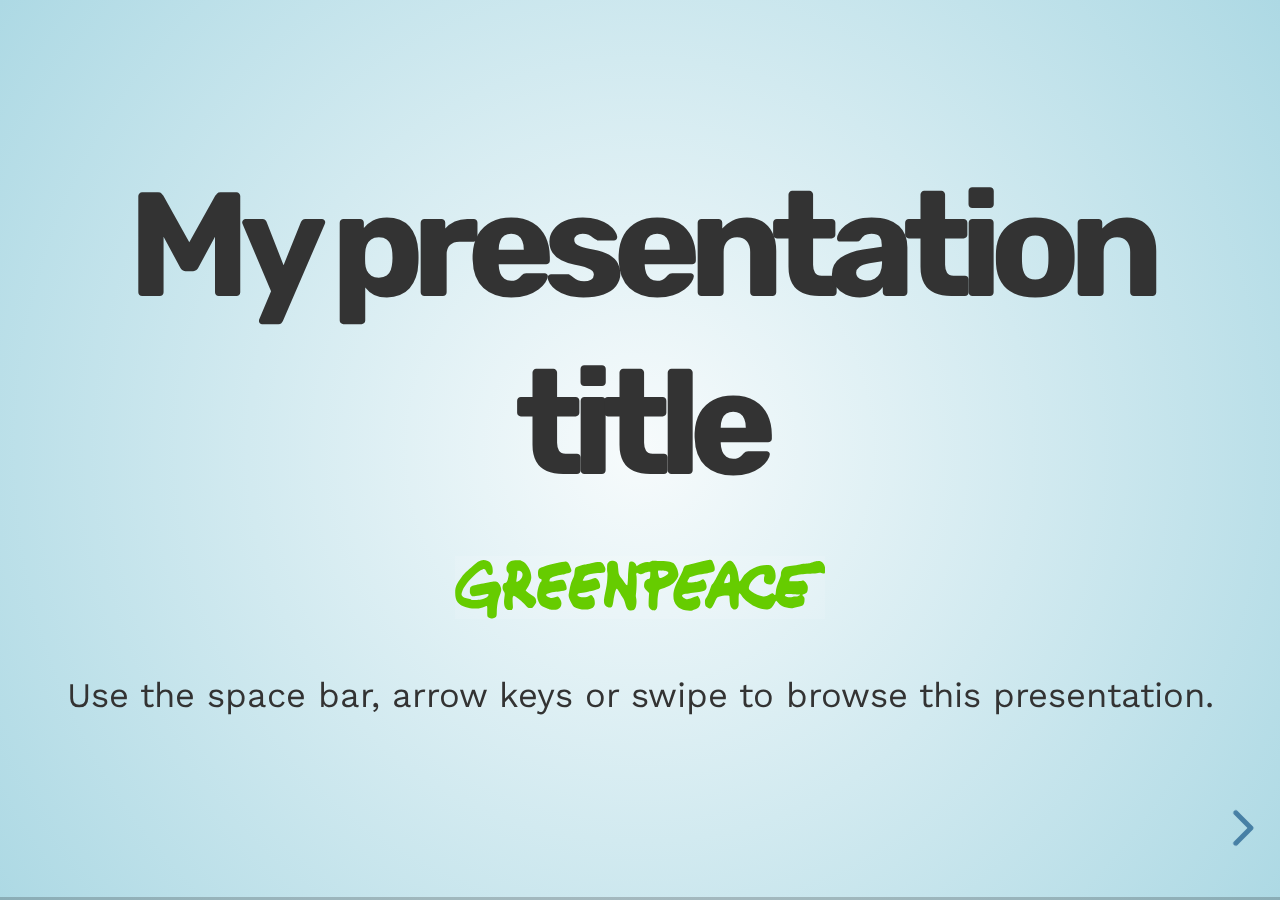
<file: index.html>
<!doctype html>
<html>
	<head>
		<meta charset="utf-8">
		<meta name="viewport" content="width=device-width, initial-scale=1.0, maximum-scale=1.0, user-scalable=no">

		<title>My presentation</title>

		<link rel="stylesheet" href="css/reset.css">
		<link rel="stylesheet" href="css/reveal.css">
		<link rel="stylesheet" href="css/theme/greenpeace.css">

		<!-- Theme used for syntax highlighting of code -->
		<link rel="stylesheet" href="lib/css/monokai.css">

		<!-- Printing and PDF exports -->
		<script src="js/print.js"></script>
        
        <!-- Configure the page score (0-100)
             Conf. the minimum time for this presentation to be considered completed in seconds -->
        <script>
            var pageScore = 1;
            var minCompletedTime = 30;
        </script>
        <!-- <script src="js/scormfunctions.js"></script> -->
        
	</head>
	<body>
		<div class="reveal">
			<div class="slides">

                <!-- START SLIDES -->

				<section id="start">
                    <h1>My presentation title</h1>
                    <p><img src="img/greenpeace.svg" alt="Greenpeace" class="plain" style="width: 300px; height: auto" /></p>
                    <p>Use the space bar, arrow keys or swipe to browse this presentation.</p>
                </section>

                <section>

                    <section id="typography-lists-code-fragments">
                        <h2>Typography, lists, tables, code, fragments</h2>
                    </section>

                    <section id="typography">
                        <h2>Header 2</h2>
                        <h3>Header 3</h3>
                        <h4>Header 4</h4>
                        <p>Paragraph</p>
                        <p><small>Small</small></p>
                    </section>

                    <section id="lists">
                        <p>Unrdered list</p>
                        <ul>
                            <li>Unordered</li>
                            <li>List</li>
                        </ul>
                        <p>Ordered list</p>
                        <ol>
                            <li>Ordered</li>
                            <li>List</li>
                        </ol>
                    </section>

                    <section id="tables">
                        <h2>Tabular Tables</h2>
                        <table>
                            <thead>
                                <tr>
                                    <th>Item</th>
                                    <th>Value</th>
                                    <th>Quantity</th>
                                </tr>
                            </thead>
                            <tbody>
                                <tr>
                                    <td>Apples</td>
                                    <td>$1</td>
                                    <td>7</td>
                                </tr>
                                <tr>
                                    <td>Lemonade</td>
                                    <td>$2</td>
                                    <td>18</td>
                                </tr>
                                <tr>
                                    <td>Bread</td>
                                    <td>$3</td>
                                    <td>2</td>
                                </tr>
                            </tbody>
                        </table>
                    </section>

                    <section id="code">
                        <pre><code class="javascript" data-trim contenteditable style="font-size: 18px;">
    Reveal.addEventListener( 'customevent', function() {
        console.log( '"customevent" has fired' );
    } );
                        </code></pre>
                    </section>

                    <section id="fragments">
						<h2>Fragments</h2>
						<p>Hit the next arrow...</p>
						<p class="fragment">... to step through ...</p>
						<p><span class="fragment">... a</span> <span class="fragment">fragmented</span> <span class="fragment">slide.</span></p>

						<aside class="notes">
							This slide has fragments which are also stepped through in the notes window.
						</aside>
					</section>

                </section>

                <section>

                    <section id="backgrounds">
                        <h2>Backgrounds</h2>
                    </section>

                    <section id="color-background" data-background="#dddddd">
						<h3>Color backgrounds</h3>
						<p>
							Set <code>data-background="#dddddd"</code> on a slide to change the background color. All CSS color formats are supported.
						</p>
					</section>

					<section id="image-background" data-background="https://es.greenpeace.org/es/wp-content/uploads/sites/3/2018/04/testamento-solidario-2100x0-c-default.jpg">
						<h3>Image Backgrounds</h3>
						<pre><code class="hljs html">&lt;section data-background="image.png"&gt;</code></pre>
					</section>

                    <section id="iframed-background" data-background-iframe="https://es.greenpeace.org/es/" data-background-interactive>
                        <div style="position: absolute; width: 40%; right: 0; box-shadow: 0 1px 4px rgba(0,0,0,0.5), 0 5px 25px rgba(0,0,0,0.2); background-color: rgba(0, 0, 0, 0.9); color: #fff; padding: 20px; font-size: 20px; text-align: left;">
                            <h3>Show web pages</h3>
                            <p>With this iframed background you can show web pages</p>
                        </div>
                    </section>

                </section>

                <section id="thank-you" data-state="theend">
                    <h2>Thank you</h2>
                    <p>The end</p>
                </section>

                <!-- END SLIDES -->

			</div>
		</div>

		<script src="js/reveal.js"></script>
        <script src="js/jquery.min.js"></script>
		<script src="js/config.js"></script>
	</body>
</html>
</file>
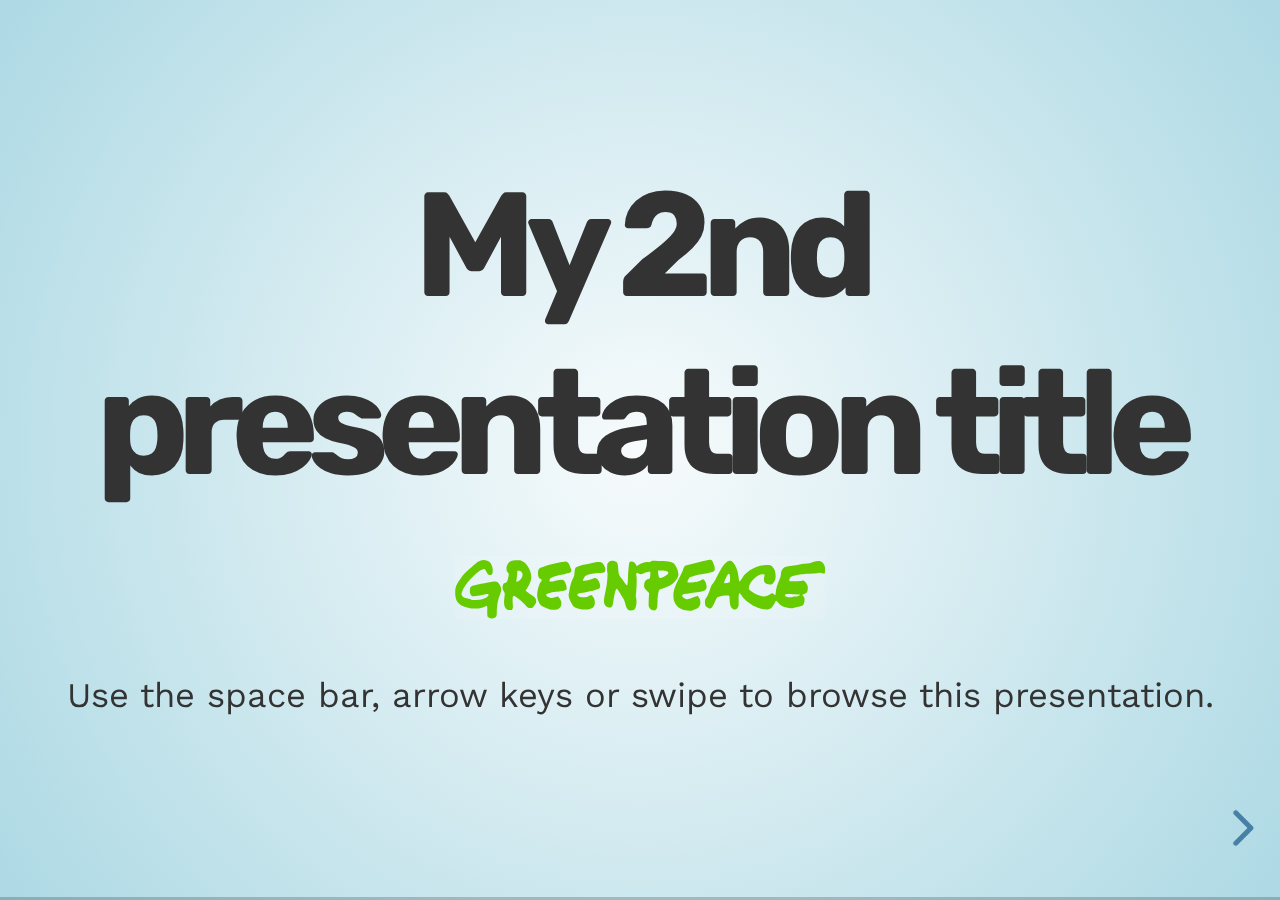
<file: index2.html>
<!doctype html>
<html>
	<head>
		<meta charset="utf-8">
		<meta name="viewport" content="width=device-width, initial-scale=1.0, maximum-scale=1.0, user-scalable=no">

		<title>My presentation</title>

		<link rel="stylesheet" href="css/reset.css">
		<link rel="stylesheet" href="css/reveal.css">
		<link rel="stylesheet" href="css/theme/greenpeace.css">

		<!-- Theme used for syntax highlighting of code -->
		<link rel="stylesheet" href="lib/css/monokai.css">

		<!-- Printing and PDF exports -->
		<script src="js/print.js"></script>
        
        <!-- Configure the page score -->
        <script> var pageScore = 50; </script>
        <!-- <script src="js/scormfunctions.js"></script> -->
        
	</head>
	<body>
		<div class="reveal">
			<div class="slides">

                <!-- START SLIDES -->

				<section id="start">
                    <h1>My 2nd presentation title</h1>
                    <p><img src="img/greenpeace.svg" alt="Greenpeace" class="plain" style="width: 300px; height: auto" /></p>
                    <p>Use the space bar, arrow keys or swipe to browse this presentation.</p>
                </section>

                <section>

                    <section id="typography-lists-code-fragments">
                        <h2>Typography, lists, tables, code, fragments</h2>
                    </section>

                    <section id="typography">
                        <h2>Header 2</h2>
                        <h3>Header 3</h3>
                        <h4>Header 4</h4>
                        <p>Paragraph</p>
                        <p><small>Small</small></p>
                    </section>

                    <section id="lists">
                        <p>Unrdered list</p>
                        <ul>
                            <li>Unordered</li>
                            <li>List</li>
                        </ul>
                        <p>Ordered list</p>
                        <ol>
                            <li>Ordered</li>
                            <li>List</li>
                        </ol>
                    </section>

                    <section id="tables">
                        <h2>Tabular Tables</h2>
                        <table>
                            <thead>
                                <tr>
                                    <th>Item</th>
                                    <th>Value</th>
                                    <th>Quantity</th>
                                </tr>
                            </thead>
                            <tbody>
                                <tr>
                                    <td>Apples</td>
                                    <td>$1</td>
                                    <td>7</td>
                                </tr>
                                <tr>
                                    <td>Lemonade</td>
                                    <td>$2</td>
                                    <td>18</td>
                                </tr>
                                <tr>
                                    <td>Bread</td>
                                    <td>$3</td>
                                    <td>2</td>
                                </tr>
                            </tbody>
                        </table>
                    </section>

                    <section id="code">
                        <pre><code class="javascript" data-trim contenteditable style="font-size: 18px;">
    Reveal.addEventListener( 'customevent', function() {
        console.log( '"customevent" has fired' );
    } );
                        </code></pre>
                    </section>

                    <section id="fragments">
						<h2>Fragments</h2>
						<p>Hit the next arrow...</p>
						<p class="fragment">... to step through ...</p>
						<p><span class="fragment">... a</span> <span class="fragment">fragmented</span> <span class="fragment">slide.</span></p>

						<aside class="notes">
							This slide has fragments which are also stepped through in the notes window.
						</aside>
					</section>

                </section>

                <section>

                    <section id="backgrounds">
                        <h2>Backgrounds</h2>
                    </section>

                    <section id="color-background" data-background="#dddddd">
						<h3>Color backgrounds</h3>
						<p>
							Set <code>data-background="#dddddd"</code> on a slide to change the background color. All CSS color formats are supported.
						</p>
					</section>

					<section id="image-background" data-background="https://es.greenpeace.org/es/wp-content/uploads/sites/3/2018/04/testamento-solidario-2100x0-c-default.jpg">
						<h3>Image Backgrounds</h3>
						<pre><code class="hljs html">&lt;section data-background="image.png"&gt;</code></pre>
					</section>

                    <section id="iframed-background" data-background-iframe="https://es.greenpeace.org/es/" data-background-interactive>
                        <div style="position: absolute; width: 40%; right: 0; box-shadow: 0 1px 4px rgba(0,0,0,0.5), 0 5px 25px rgba(0,0,0,0.2); background-color: rgba(0, 0, 0, 0.9); color: #fff; padding: 20px; font-size: 20px; text-align: left;">
                            <h3>Show web pages</h3>
                            <p>With this iframed background you can show web pages</p>
                        </div>
                    </section>

                </section>

                <section id="thank-you">
                    <h2>Thank you</h2>
                    <p>The end</p>
                </section>

                <!-- END SLIDES -->

			</div>
		</div>

		<script src="js/reveal.js"></script>
		<script src="js/config.js"></script>
	</body>
</html>
</file>
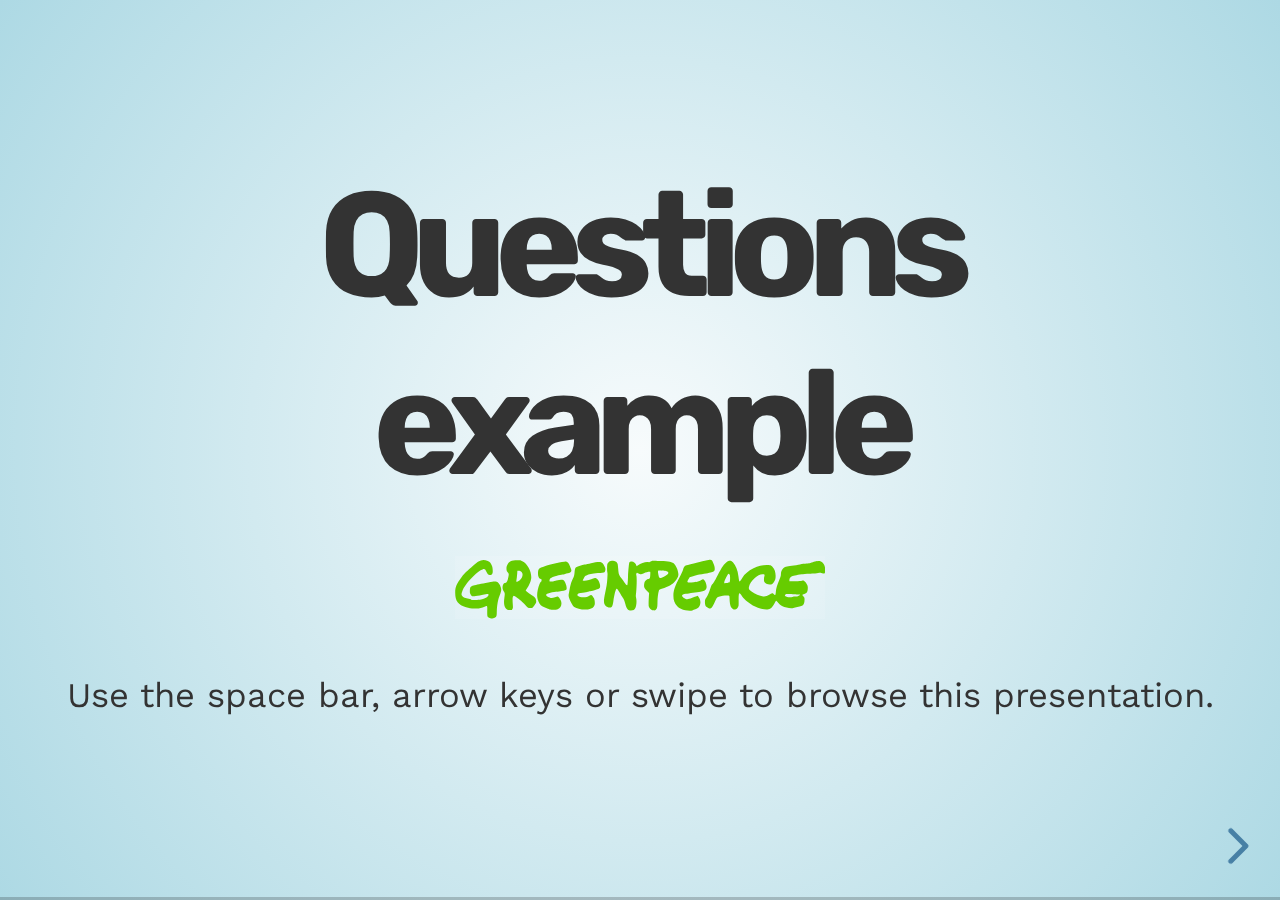
<file: questions.html>
<!doctype html>
<html>
	<head>
		<meta charset="utf-8">
		<meta name="viewport" content="width=device-width, initial-scale=1.0, maximum-scale=1.0, user-scalable=no">

		<title>My presentation</title>

		<link rel="stylesheet" href="css/reset.css">
		<link rel="stylesheet" href="css/reveal.css">
		<link rel="stylesheet" href="css/theme/greenpeace.css">

		<!-- Theme used for syntax highlighting of code -->
		<link rel="stylesheet" href="lib/css/monokai.css">

		<!-- Printing and PDF exports -->
		<script src="js/print.js"></script>
        
        <!-- Configure the page score (0-100)
             Conf. the minimum time for this presentation to be considered complete in seconds -->
        <script>
            var pageScore = 1;
            var minCompletedTime = 30;
        </script>
        <!-- <script src="js/scormfunctions.js"></script> -->
        
	</head>
	<body>
		<div class="reveal">
			<div class="slides">

                <!-- START SLIDES -->

				<section id="start">
                    <h1>Questions example</h1>
                    <p><img src="img/greenpeace.svg" alt="Greenpeace" class="plain" style="width: 300px; height: auto" /></p>
                    <p>Use the space bar, arrow keys or swipe to browse this presentation.</p>
                </section>

                <section id="how-to-use-questions">
                    <h2>How to use questions</h2>
                    <p>This presentation is about how to use questions and the LMS’s score.</p>
                </section>
                
                <section id="number-question">
                    <h3>How much is 25 + 35?</h3>
                    <div>
                        <label for="total1" >Answer: </label>
                        <input id="total1" type="number" />
                    </div>
                    <div id="msgbox1">
                        <button type="button" id="button1">Confirm answer</button>
                    </div>
                </section>
                
                <section id="multi-options-question">
                    <h3>Select an answer:</h3>
                    <ul>
                        <li class="hiddenBullet">
                            <input type="radio" id="opt2A" name="opt2" value="A">
                            <label for="opt2A">A</label>
                        </li>
                        <li class="hiddenBullet">
                            <input type="radio" id="opt2B" name="opt2" value="B">
                            <label for="opt2B">B</label>
                        </li>
                        <li class="hiddenBullet">
                            <input type="radio" id="opt2none" name="opt2" value="" checked>
                            <label for="opt2none">None</label>
                        </li>
                    </ul>
                    <div id="msgbox2">
                        <button type="button" id="button2">Confirm answer</button>
                    </div>
                </section>
                
                <section id="thank-you" data-state="theend">
                    <h2>Thank you</h2>
                    <p>Your score has been calculated and recorded from your answers.</p>
                </section>

                <!-- END SLIDES -->

			</div>
		</div>

		<script src="js/reveal.js"></script>
        <script src="js/jquery.min.js"></script>
		<script src="js/config.js"></script>
        <script src="js/questions.js"></script>
	</body>
</html>
</file>
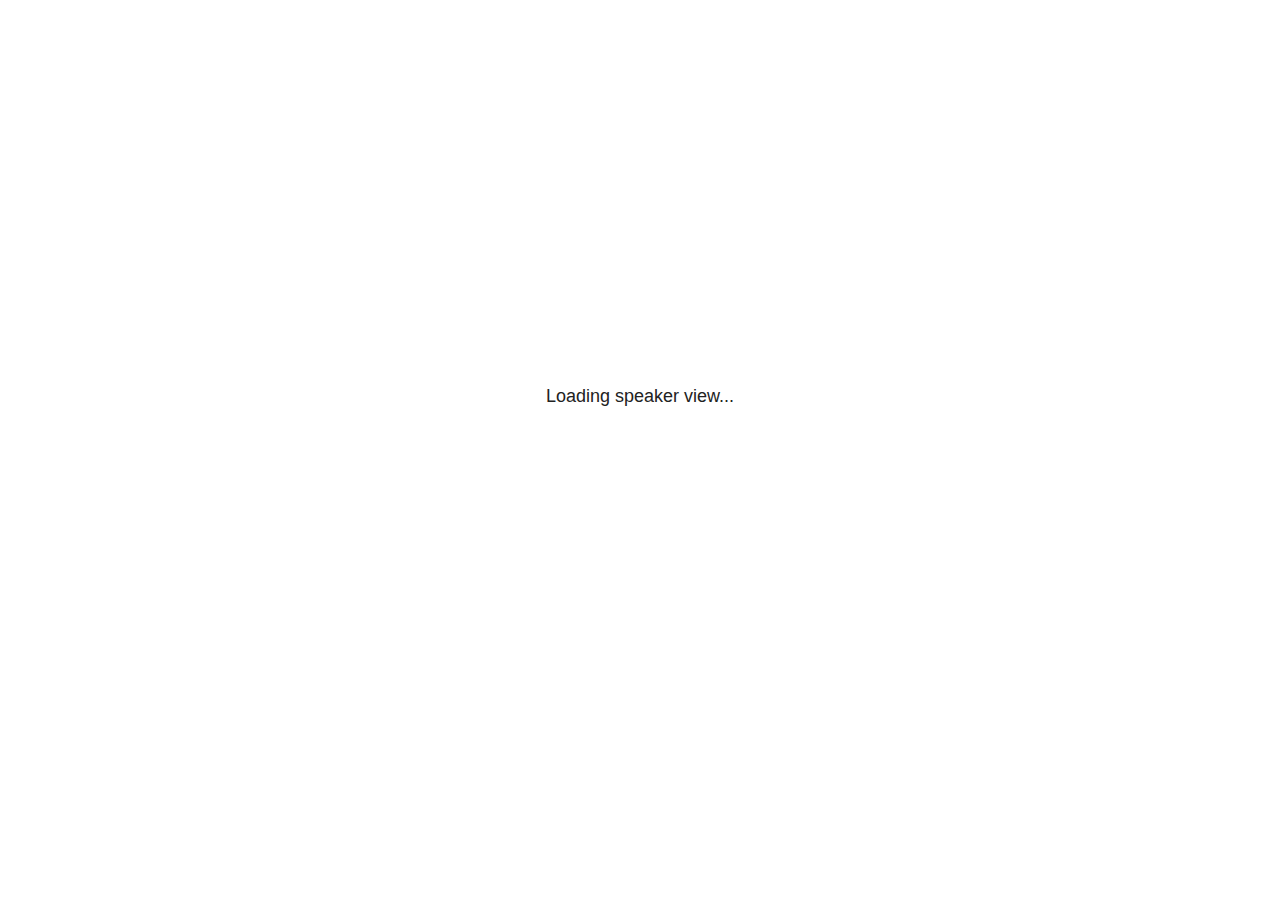
<file: plugin/notes/notes.html>
<!doctype html>
<html lang="en">
	<head>
		<meta charset="utf-8">

		<title>reveal.js - Slide Notes</title>

		<style>
			body {
				font-family: Helvetica;
				font-size: 18px;
			}

			#current-slide,
			#upcoming-slide,
			#speaker-controls {
				padding: 6px;
				box-sizing: border-box;
				-moz-box-sizing: border-box;
			}

			#current-slide iframe,
			#upcoming-slide iframe {
				width: 100%;
				height: 100%;
				border: 1px solid #ddd;
			}

			#current-slide .label,
			#upcoming-slide .label {
				position: absolute;
				top: 10px;
				left: 10px;
				z-index: 2;
			}

			#connection-status {
				position: absolute;
				top: 0;
				left: 0;
				width: 100%;
				height: 100%;
				z-index: 20;
				padding: 30% 20% 20% 20%;
				font-size: 18px;
				color: #222;
				background: #fff;
				text-align: center;
				box-sizing: border-box;
				line-height: 1.4;
			}

			.overlay-element {
				height: 34px;
				line-height: 34px;
				padding: 0 10px;
				text-shadow: none;
				background: rgba( 220, 220, 220, 0.8 );
				color: #222;
				font-size: 14px;
			}

			.overlay-element.interactive:hover {
				background: rgba( 220, 220, 220, 1 );
			}

			#current-slide {
				position: absolute;
				width: 60%;
				height: 100%;
				top: 0;
				left: 0;
				padding-right: 0;
			}

			#upcoming-slide {
				position: absolute;
				width: 40%;
				height: 40%;
				right: 0;
				top: 0;
			}

			/* Speaker controls */
			#speaker-controls {
				position: absolute;
				top: 40%;
				right: 0;
				width: 40%;
				height: 60%;
				overflow: auto;
				font-size: 18px;
			}

				.speaker-controls-time.hidden,
				.speaker-controls-notes.hidden {
					display: none;
				}

				.speaker-controls-time .label,
				.speaker-controls-pace .label,
				.speaker-controls-notes .label {
					text-transform: uppercase;
					font-weight: normal;
					font-size: 0.66em;
					color: #666;
					margin: 0;
				}

				.speaker-controls-time, .speaker-controls-pace {
					border-bottom: 1px solid rgba( 200, 200, 200, 0.5 );
					margin-bottom: 10px;
					padding: 10px 16px;
					padding-bottom: 20px;
					cursor: pointer;
				}

				.speaker-controls-time .reset-button {
					opacity: 0;
					float: right;
					color: #666;
					text-decoration: none;
				}
				.speaker-controls-time:hover .reset-button {
					opacity: 1;
				}

				.speaker-controls-time .timer,
				.speaker-controls-time .clock {
					width: 50%;
				}

				.speaker-controls-time .timer,
				.speaker-controls-time .clock,
				.speaker-controls-time .pacing .hours-value,
				.speaker-controls-time .pacing .minutes-value,
				.speaker-controls-time .pacing .seconds-value {
					font-size: 1.9em;
				}

				.speaker-controls-time .timer {
					float: left;
				}

				.speaker-controls-time .clock {
					float: right;
					text-align: right;
				}

				.speaker-controls-time span.mute {
					opacity: 0.3;
				}

				.speaker-controls-time .pacing-title {
					margin-top: 5px;
				}

				.speaker-controls-time .pacing.ahead {
					color: blue;
				}

				.speaker-controls-time .pacing.on-track {
					color: green;
				}

				.speaker-controls-time .pacing.behind {
					color: red;
				}

				.speaker-controls-notes {
					padding: 10px 16px;
				}

				.speaker-controls-notes .value {
					margin-top: 5px;
					line-height: 1.4;
					font-size: 1.2em;
				}

			/* Layout selector */
			#speaker-layout {
				position: absolute;
				top: 10px;
				right: 10px;
				color: #222;
				z-index: 10;
			}
				#speaker-layout select {
					position: absolute;
					width: 100%;
					height: 100%;
					top: 0;
					left: 0;
					border: 0;
					box-shadow: 0;
					cursor: pointer;
					opacity: 0;

					font-size: 1em;
					background-color: transparent;

					-moz-appearance: none;
					-webkit-appearance: none;
					-webkit-tap-highlight-color: rgba(0, 0, 0, 0);
				}

				#speaker-layout select:focus {
					outline: none;
					box-shadow: none;
				}

			.clear {
				clear: both;
			}

			/* Speaker layout: Wide */
			body[data-speaker-layout="wide"] #current-slide,
			body[data-speaker-layout="wide"] #upcoming-slide {
				width: 50%;
				height: 45%;
				padding: 6px;
			}

			body[data-speaker-layout="wide"] #current-slide {
				top: 0;
				left: 0;
			}

			body[data-speaker-layout="wide"] #upcoming-slide {
				top: 0;
				left: 50%;
			}

			body[data-speaker-layout="wide"] #speaker-controls {
				top: 45%;
				left: 0;
				width: 100%;
				height: 50%;
				font-size: 1.25em;
			}

			/* Speaker layout: Tall */
			body[data-speaker-layout="tall"] #current-slide,
			body[data-speaker-layout="tall"] #upcoming-slide {
				width: 45%;
				height: 50%;
				padding: 6px;
			}

			body[data-speaker-layout="tall"] #current-slide {
				top: 0;
				left: 0;
			}

			body[data-speaker-layout="tall"] #upcoming-slide {
				top: 50%;
				left: 0;
			}

			body[data-speaker-layout="tall"] #speaker-controls {
				padding-top: 40px;
				top: 0;
				left: 45%;
				width: 55%;
				height: 100%;
				font-size: 1.25em;
			}

			/* Speaker layout: Notes only */
			body[data-speaker-layout="notes-only"] #current-slide,
			body[data-speaker-layout="notes-only"] #upcoming-slide {
				display: none;
			}

			body[data-speaker-layout="notes-only"] #speaker-controls {
				padding-top: 40px;
				top: 0;
				left: 0;
				width: 100%;
				height: 100%;
				font-size: 1.25em;
			}

			@media screen and (max-width: 1080px) {
				body[data-speaker-layout="default"] #speaker-controls {
					font-size: 16px;
				}
			}

			@media screen and (max-width: 900px) {
				body[data-speaker-layout="default"] #speaker-controls {
					font-size: 14px;
				}
			}

			@media screen and (max-width: 800px) {
				body[data-speaker-layout="default"] #speaker-controls {
					font-size: 12px;
				}
			}

		</style>
	</head>

	<body>

		<div id="connection-status">Loading speaker view...</div>

		<div id="current-slide"></div>
		<div id="upcoming-slide"><span class="overlay-element label">Upcoming</span></div>
		<div id="speaker-controls">
			<div class="speaker-controls-time">
				<h4 class="label">Time <span class="reset-button">Click to Reset</span></h4>
				<div class="clock">
					<span class="clock-value">0:00 AM</span>
				</div>
				<div class="timer">
					<span class="hours-value">00</span><span class="minutes-value">:00</span><span class="seconds-value">:00</span>
				</div>
				<div class="clear"></div>

				<h4 class="label pacing-title" style="display: none">Pacing – Time to finish current slide</h4>
				<div class="pacing" style="display: none">
					<span class="hours-value">00</span><span class="minutes-value">:00</span><span class="seconds-value">:00</span>
				</div>
			</div>

			<div class="speaker-controls-notes hidden">
				<h4 class="label">Notes</h4>
				<div class="value"></div>
			</div>
		</div>
		<div id="speaker-layout" class="overlay-element interactive">
			<span class="speaker-layout-label"></span>
			<select class="speaker-layout-dropdown"></select>
		</div>

		<script src="../../plugin/markdown/marked.js"></script>
		<script>

			(function() {

				var notes,
					notesValue,
					currentState,
					currentSlide,
					upcomingSlide,
					layoutLabel,
					layoutDropdown,
					pendingCalls = {},
					lastRevealApiCallId = 0,
					connected = false;

				var SPEAKER_LAYOUTS = {
					'default': 'Default',
					'wide': 'Wide',
					'tall': 'Tall',
					'notes-only': 'Notes only'
				};

				setupLayout();

				var connectionStatus = document.querySelector( '#connection-status' );
				var connectionTimeout = setTimeout( function() {
					connectionStatus.innerHTML = 'Error connecting to main window.<br>Please try closing and reopening the speaker view.';
				}, 5000 );

				window.addEventListener( 'message', function( event ) {

					clearTimeout( connectionTimeout );
					connectionStatus.style.display = 'none';

					var data = JSON.parse( event.data );

					// The overview mode is only useful to the reveal.js instance
					// where navigation occurs so we don't sync it
					if( data.state ) delete data.state.overview;

					// Messages sent by the notes plugin inside of the main window
					if( data && data.namespace === 'reveal-notes' ) {
						if( data.type === 'connect' ) {
							handleConnectMessage( data );
						}
						else if( data.type === 'state' ) {
							handleStateMessage( data );
						}
						else if( data.type === 'return' ) {
							pendingCalls[data.callId](data.result);
							delete pendingCalls[data.callId];
						}
					}
					// Messages sent by the reveal.js inside of the current slide preview
					else if( data && data.namespace === 'reveal' ) {
						if( /ready/.test( data.eventName ) ) {
							// Send a message back to notify that the handshake is complete
							window.opener.postMessage( JSON.stringify({ namespace: 'reveal-notes', type: 'connected'} ), '*' );
						}
						else if( /slidechanged|fragmentshown|fragmenthidden|paused|resumed/.test( data.eventName ) && currentState !== JSON.stringify( data.state ) ) {

							window.opener.postMessage( JSON.stringify({ method: 'setState', args: [ data.state ]} ), '*' );

						}
					}

				} );

				/**
				 * Asynchronously calls the Reveal.js API of the main frame.
				 */
				function callRevealApi( methodName, methodArguments, callback ) {

					var callId = ++lastRevealApiCallId;
					pendingCalls[callId] = callback;
					window.opener.postMessage( JSON.stringify( {
						namespace: 'reveal-notes',
						type: 'call',
						callId: callId,
						methodName: methodName,
						arguments: methodArguments
					} ), '*' );

				}

				/**
				 * Called when the main window is trying to establish a
				 * connection.
				 */
				function handleConnectMessage( data ) {

					if( connected === false ) {
						connected = true;

						setupIframes( data );
						setupKeyboard();
						setupNotes();
						setupTimer();
					}

				}

				/**
				 * Called when the main window sends an updated state.
				 */
				function handleStateMessage( data ) {

					// Store the most recently set state to avoid circular loops
					// applying the same state
					currentState = JSON.stringify( data.state );

					// No need for updating the notes in case of fragment changes
					if ( data.notes ) {
						notes.classList.remove( 'hidden' );
						notesValue.style.whiteSpace = data.whitespace;
						if( data.markdown ) {
							notesValue.innerHTML = marked( data.notes );
						}
						else {
							notesValue.innerHTML = data.notes;
						}
					}
					else {
						notes.classList.add( 'hidden' );
					}

					// Update the note slides
					currentSlide.contentWindow.postMessage( JSON.stringify({ method: 'setState', args: [ data.state ] }), '*' );
					upcomingSlide.contentWindow.postMessage( JSON.stringify({ method: 'setState', args: [ data.state ] }), '*' );
					upcomingSlide.contentWindow.postMessage( JSON.stringify({ method: 'next' }), '*' );

				}

				// Limit to max one state update per X ms
				handleStateMessage = debounce( handleStateMessage, 200 );

				/**
				 * Forward keyboard events to the current slide window.
				 * This enables keyboard events to work even if focus
				 * isn't set on the current slide iframe.
				 *
				 * Block F5 default handling, it reloads and disconnects
				 * the speaker notes window.
				 */
				function setupKeyboard() {

					document.addEventListener( 'keydown', function( event ) {
						if( event.keyCode === 116 || ( event.metaKey && event.keyCode === 82 ) ) {
							event.preventDefault();
							return false;
						}
						currentSlide.contentWindow.postMessage( JSON.stringify({ method: 'triggerKey', args: [ event.keyCode ] }), '*' );
					} );

				}

				/**
				 * Creates the preview iframes.
				 */
				function setupIframes( data ) {

					var params = [
						'receiver',
						'progress=false',
						'history=false',
						'transition=none',
						'autoSlide=0',
						'backgroundTransition=none'
					].join( '&' );

					var urlSeparator = /\?/.test(data.url) ? '&' : '?';
					var hash = '#/' + data.state.indexh + '/' + data.state.indexv;
					var currentURL = data.url + urlSeparator + params + '&postMessageEvents=true' + hash;
					var upcomingURL = data.url + urlSeparator + params + '&controls=false' + hash;

					currentSlide = document.createElement( 'iframe' );
					currentSlide.setAttribute( 'width', 1280 );
					currentSlide.setAttribute( 'height', 1024 );
					currentSlide.setAttribute( 'src', currentURL );
					document.querySelector( '#current-slide' ).appendChild( currentSlide );

					upcomingSlide = document.createElement( 'iframe' );
					upcomingSlide.setAttribute( 'width', 640 );
					upcomingSlide.setAttribute( 'height', 512 );
					upcomingSlide.setAttribute( 'src', upcomingURL );
					document.querySelector( '#upcoming-slide' ).appendChild( upcomingSlide );

				}

				/**
				 * Setup the notes UI.
				 */
				function setupNotes() {

					notes = document.querySelector( '.speaker-controls-notes' );
					notesValue = document.querySelector( '.speaker-controls-notes .value' );

				}

				function getTimings( callback ) {

					callRevealApi( 'getSlidesAttributes', [], function ( slideAttributes ) {
						callRevealApi( 'getConfig', [], function ( config ) {
							var defaultTiming = config.defaultTiming;
							if (defaultTiming == null) {
								callback(null);
								return;
							}

							var timings = [];
							for ( var i in slideAttributes ) {
								var slide = slideAttributes[ i ];
								var timing = defaultTiming;
								if( slide.hasOwnProperty( 'data-timing' )) {
									var t = slide[ 'data-timing' ];
									timing = parseInt(t);
									if( isNaN(timing) ) {
										console.warn("Could not parse timing '" + t + "' of slide " + i + "; using default of " + defaultTiming);
										timing = defaultTiming;
									}
								}
								timings.push(timing);
							}

							callback( timings );
						} );
					} );

				}

				/**
				 * Return the number of seconds allocated for presenting
				 * all slides up to and including this one.
				 */
				function getTimeAllocated( timings, callback ) {

					callRevealApi( 'getSlidePastCount', [], function ( currentSlide ) {
						var allocated = 0;
						for (var i in timings.slice(0, currentSlide + 1)) {
							allocated += timings[i];
						}
						callback( allocated );
					} );

				}

				/**
				 * Create the timer and clock and start updating them
				 * at an interval.
				 */
				function setupTimer() {

					var start = new Date(),
					timeEl = document.querySelector( '.speaker-controls-time' ),
					clockEl = timeEl.querySelector( '.clock-value' ),
					hoursEl = timeEl.querySelector( '.hours-value' ),
					minutesEl = timeEl.querySelector( '.minutes-value' ),
					secondsEl = timeEl.querySelector( '.seconds-value' ),
					pacingTitleEl = timeEl.querySelector( '.pacing-title' ),
					pacingEl = timeEl.querySelector( '.pacing' ),
					pacingHoursEl = pacingEl.querySelector( '.hours-value' ),
					pacingMinutesEl = pacingEl.querySelector( '.minutes-value' ),
					pacingSecondsEl = pacingEl.querySelector( '.seconds-value' );

					var timings = null;
					getTimings( function ( _timings ) {

						timings = _timings;
						if (_timings !== null) {
							pacingTitleEl.style.removeProperty('display');
							pacingEl.style.removeProperty('display');
						}

						// Update once directly
						_updateTimer();

						// Then update every second
						setInterval( _updateTimer, 1000 );

					} );


					function _resetTimer() {

						if (timings == null) {
							start = new Date();
							_updateTimer();
						}
						else {
							// Reset timer to beginning of current slide
							getTimeAllocated( timings, function ( slideEndTimingSeconds ) {
								var slideEndTiming = slideEndTimingSeconds * 1000;
								callRevealApi( 'getSlidePastCount', [], function ( currentSlide ) {
									var currentSlideTiming = timings[currentSlide] * 1000;
									var previousSlidesTiming = slideEndTiming - currentSlideTiming;
									var now = new Date();
									start = new Date(now.getTime() - previousSlidesTiming);
									_updateTimer();
								} );
							} );
						}

					}

					timeEl.addEventListener( 'click', function() {
						_resetTimer();
						return false;
					} );

					function _displayTime( hrEl, minEl, secEl, time) {

						var sign = Math.sign(time) == -1 ? "-" : "";
						time = Math.abs(Math.round(time / 1000));
						var seconds = time % 60;
						var minutes = Math.floor( time / 60 ) % 60 ;
						var hours = Math.floor( time / ( 60 * 60 )) ;
						hrEl.innerHTML = sign + zeroPadInteger( hours );
						if (hours == 0) {
							hrEl.classList.add( 'mute' );
						}
						else {
							hrEl.classList.remove( 'mute' );
						}
						minEl.innerHTML = ':' + zeroPadInteger( minutes );
						if (hours == 0 && minutes == 0) {
							minEl.classList.add( 'mute' );
						}
						else {
							minEl.classList.remove( 'mute' );
						}
						secEl.innerHTML = ':' + zeroPadInteger( seconds );
					}

					function _updateTimer() {

						var diff, hours, minutes, seconds,
						now = new Date();

						diff = now.getTime() - start.getTime();

						clockEl.innerHTML = now.toLocaleTimeString( 'en-US', { hour12: true, hour: '2-digit', minute:'2-digit' } );
						_displayTime( hoursEl, minutesEl, secondsEl, diff );
						if (timings !== null) {
							_updatePacing(diff);
						}

					}

					function _updatePacing(diff) {

						getTimeAllocated( timings, function ( slideEndTimingSeconds ) {
							var slideEndTiming = slideEndTimingSeconds * 1000;

							callRevealApi( 'getSlidePastCount', [], function ( currentSlide ) {
								var currentSlideTiming = timings[currentSlide] * 1000;
								var timeLeftCurrentSlide = slideEndTiming - diff;
								if (timeLeftCurrentSlide < 0) {
									pacingEl.className = 'pacing behind';
								}
								else if (timeLeftCurrentSlide < currentSlideTiming) {
									pacingEl.className = 'pacing on-track';
								}
								else {
									pacingEl.className = 'pacing ahead';
								}
								_displayTime( pacingHoursEl, pacingMinutesEl, pacingSecondsEl, timeLeftCurrentSlide );
							} );
						} );
					}

				}

				/**
				 * Sets up the speaker view layout and layout selector.
				 */
				function setupLayout() {

					layoutDropdown = document.querySelector( '.speaker-layout-dropdown' );
					layoutLabel = document.querySelector( '.speaker-layout-label' );

					// Render the list of available layouts
					for( var id in SPEAKER_LAYOUTS ) {
						var option = document.createElement( 'option' );
						option.setAttribute( 'value', id );
						option.textContent = SPEAKER_LAYOUTS[ id ];
						layoutDropdown.appendChild( option );
					}

					// Monitor the dropdown for changes
					layoutDropdown.addEventListener( 'change', function( event ) {

						setLayout( layoutDropdown.value );

					}, false );

					// Restore any currently persisted layout
					setLayout( getLayout() );

				}

				/**
				 * Sets a new speaker view layout. The layout is persisted
				 * in local storage.
				 */
				function setLayout( value ) {

					var title = SPEAKER_LAYOUTS[ value ];

					layoutLabel.innerHTML = 'Layout' + ( title ? ( ': ' + title ) : '' );
					layoutDropdown.value = value;

					document.body.setAttribute( 'data-speaker-layout', value );

					// Persist locally
					if( supportsLocalStorage() ) {
						window.localStorage.setItem( 'reveal-speaker-layout', value );
					}

				}

				/**
				 * Returns the ID of the most recently set speaker layout
				 * or our default layout if none has been set.
				 */
				function getLayout() {

					if( supportsLocalStorage() ) {
						var layout = window.localStorage.getItem( 'reveal-speaker-layout' );
						if( layout ) {
							return layout;
						}
					}

					// Default to the first record in the layouts hash
					for( var id in SPEAKER_LAYOUTS ) {
						return id;
					}

				}

				function supportsLocalStorage() {

					try {
						localStorage.setItem('test', 'test');
						localStorage.removeItem('test');
						return true;
					}
					catch( e ) {
						return false;
					}

				}

				function zeroPadInteger( num ) {

					var str = '00' + parseInt( num );
					return str.substring( str.length - 2 );

				}

				/**
				 * Limits the frequency at which a function can be called.
				 */
				function debounce( fn, ms ) {

					var lastTime = 0,
						timeout;

					return function() {

						var args = arguments;
						var context = this;

						clearTimeout( timeout );

						var timeSinceLastCall = Date.now() - lastTime;
						if( timeSinceLastCall > ms ) {
							fn.apply( context, args );
							lastTime = Date.now();
						}
						else {
							timeout = setTimeout( function() {
								fn.apply( context, args );
								lastTime = Date.now();
							}, ms - timeSinceLastCall );
						}

					}

				}

			})();

		</script>
	</body>
</html>
</file>
<file: css/theme/greenpeace.css>
/**
 * Sky theme for reveal.js.
 *
 * Copyright (C) 2011-2012 Hakim El Hattab, http://hakim.se
 */
@import url(https://fonts.googleapis.com/css?family=Rubik:400,700,400italic,700italic);
@import url(https://fonts.googleapis.com/css?family=Work+Sans:400italic,700italic,400,700);
.reveal a {
  line-height: 1.3em; }

/*********************************************
 * GLOBAL STYLES
 *********************************************/
body {
  background: #add9e4;
  background: -moz-radial-gradient(center, circle cover, #f7fbfc 0%, #add9e4 100%);
  background: -webkit-gradient(radial, center center, 0px, center center, 100%, color-stop(0%, #f7fbfc), color-stop(100%, #add9e4));
  background: -webkit-radial-gradient(center, circle cover, #f7fbfc 0%, #add9e4 100%);
  background: -o-radial-gradient(center, circle cover, #f7fbfc 0%, #add9e4 100%);
  background: -ms-radial-gradient(center, circle cover, #f7fbfc 0%, #add9e4 100%);
  background: radial-gradient(center, circle cover, #f7fbfc 0%, #add9e4 100%);
  background-color: #f7fbfc; }

.reveal {
  font-family: "Work Sans", sans-serif;
  font-size: 40px;
  font-weight: normal;
  color: #333; }

::selection {
  color: #fff;
  background: #134674;
  text-shadow: none; }

::-moz-selection {
  color: #fff;
  background: #134674;
  text-shadow: none; }

.reveal .slides section,
.reveal .slides section > section {
  line-height: 1.3;
  font-weight: inherit; }

/*********************************************
 * HEADERS
 *********************************************/
.reveal h1,
.reveal h2,
.reveal h3,
.reveal h4,
.reveal h5,
.reveal h6 {
  margin: 0 0 20px 0;
  color: #333;
  font-family: "Rubik", sans-serif;
  font-weight: normal;
  line-height: 1.2;
  letter-spacing: -0.08em;
  text-shadow: none;
  word-wrap: break-word; }

.reveal h1 {
  font-size: 3em; }

.reveal h2 {
  font-size: 2em;
  font-weight: 700; }

.reveal h3 {
  font-size: 1.5em;
  font-weight: 700; }

.reveal h4 {
  font-size: 0.9em; }

.reveal h1 {
  text-shadow: none;
  font-weight: 700; }

/*********************************************
 * OTHER
 *********************************************/
.reveal p {
  margin: 20px 0;
  line-height: 1.3;
  font-size: 0.7em; }

/* Ensure certain elements are never larger than the slide itself */
.reveal img,
.reveal video,
.reveal iframe {
  max-width: 95%;
  max-height: 95%; }

.reveal strong,
.reveal b {
  font-weight: bold; }

.reveal em {
  font-style: italic; }

.reveal ol,
.reveal dl,
.reveal ul {
  display: inline-block;
  text-align: left;
  margin: 0 0 0 1em; }

.reveal ol {
  list-style-type: decimal; }

.reveal ul {
  list-style-type: disc; }

.reveal ul ul {
  list-style-type: square; }

.reveal ul ul ul {
  list-style-type: circle; }

.reveal ul ul,
.reveal ul ol,
.reveal ol ol,
.reveal ol ul {
  display: block;
  margin-left: 40px; }

.reveal dt {
  font-weight: bold; }

.reveal dd {
  margin-left: 40px; }

.reveal blockquote {
  display: block;
  position: relative;
  width: 70%;
  margin: 20px auto;
  padding: 5px;
  font-style: italic;
  background: rgba(255, 255, 255, 0.05);
  box-shadow: 0px 0px 2px rgba(0, 0, 0, 0.2); }

.reveal blockquote p:first-child,
.reveal blockquote p:last-child {
  display: inline-block; }

.reveal q {
  font-style: italic; }

.reveal pre {
  display: block;
  position: relative;
  width: 90%;
  margin: 20px auto;
  text-align: left;
  font-size: 0.55em;
  font-family: monospace;
  line-height: 1.2em;
  word-wrap: break-word;
  box-shadow: 0px 5px 15px rgba(0, 0, 0, 0.15); }

.reveal code {
  font-family: monospace;
  text-transform: none; }

.reveal pre code {
  display: block;
  padding: 5px;
  overflow: auto;
  max-height: 400px;
  word-wrap: normal; }

.reveal table {
  margin: auto;
  border-collapse: collapse;
  border-spacing: 0; }

.reveal table th {
  font-weight: bold; }

.reveal table th,
.reveal table td {
  text-align: left;
  padding: 0.2em 0.5em 0.2em 0.5em;
  border-bottom: 1px solid; }

.reveal table th[align="center"],
.reveal table td[align="center"] {
  text-align: center; }

.reveal table th[align="right"],
.reveal table td[align="right"] {
  text-align: right; }

.reveal table tbody tr:last-child th,
.reveal table tbody tr:last-child td {
  border-bottom: none; }

.reveal sup {
  vertical-align: super;
  font-size: smaller; }

.reveal sub {
  vertical-align: sub;
  font-size: smaller; }

.reveal small {
  display: inline-block;
  font-size: 0.6em;
  line-height: 1.2em;
  vertical-align: top; }

.reveal small * {
  vertical-align: top; }

/*********************************************
 * LINKS
 *********************************************/
.reveal a {
  color: #3b759e;
  text-decoration: none;
  -webkit-transition: color .15s ease;
  -moz-transition: color .15s ease;
  transition: color .15s ease; }

.reveal a:hover {
  color: #74a7cb;
  text-shadow: none;
  border: none; }

.reveal .roll span:after {
  color: #fff;
  background: #264c66; }

/*********************************************
 * IMAGES
 *********************************************/
.reveal section img {
  margin: 15px 0px;
  background: rgba(255, 255, 255, 0.12);
  border: 4px solid #333;
  box-shadow: 0 0 10px rgba(0, 0, 0, 0.15); }

.reveal section img.plain {
  border: 0;
  box-shadow: none; }

.reveal a img {
  -webkit-transition: all .15s linear;
  -moz-transition: all .15s linear;
  transition: all .15s linear; }

.reveal a:hover img {
  background: rgba(255, 255, 255, 0.2);
  border-color: #3b759e;
  box-shadow: 0 0 20px rgba(0, 0, 0, 0.55); }

/*********************************************
 * NAVIGATION CONTROLS
 *********************************************/
.reveal .controls {
  color: #3b759e; }

/*********************************************
 * PROGRESS BAR
 *********************************************/
.reveal .progress {
  background: rgba(0, 0, 0, 0.2);
  color: #3b759e; }

.reveal .progress span {
  -webkit-transition: width 800ms cubic-bezier(0.26, 0.86, 0.44, 0.985);
  -moz-transition: width 800ms cubic-bezier(0.26, 0.86, 0.44, 0.985);
  transition: width 800ms cubic-bezier(0.26, 0.86, 0.44, 0.985); }

/*********************************************
 * PRINT BACKGROUND
 *********************************************/
@media print {
  .backgrounds {
    background-color: #f7fbfc; } }

/*********************************************
 * QUESTIONS
 *********************************************/

input {
    font-size: 0.8em;
    font-family: "Work Sans", sans-serif;
}

input:read-only {
    background-color: #eaeaea;
    color: #555;
}

button {
    font-size: 0.8em;
    font-family: "Work Sans", sans-serif;
    padding: 0.2em 0.4em;
    margin: 1em;
    cursor: pointer;
}

.hidden {
    visibility: hidden;
}

.hiddenBullet {
    list-style: none;
}

input[type=radio] {
    vertical-align: middle;
}
</file>
<file: lib/css/monokai.css>
/*
Monokai style - ported by Luigi Maselli - http://grigio.org
*/

.hljs {
  display: block;
  overflow-x: auto;
  padding: 0.5em;
  background: #272822;
  color: #ddd;
}

.hljs-tag,
.hljs-keyword,
.hljs-selector-tag,
.hljs-literal,
.hljs-strong,
.hljs-name {
  color: #f92672;
}

.hljs-code {
  color: #66d9ef;
}

.hljs-class .hljs-title {
  color: white;
}

.hljs-attribute,
.hljs-symbol,
.hljs-regexp,
.hljs-link {
  color: #bf79db;
}

.hljs-string,
.hljs-bullet,
.hljs-subst,
.hljs-title,
.hljs-section,
.hljs-emphasis,
.hljs-type,
.hljs-built_in,
.hljs-builtin-name,
.hljs-selector-attr,
.hljs-selector-pseudo,
.hljs-addition,
.hljs-variable,
.hljs-template-tag,
.hljs-template-variable {
  color: #a6e22e;
}

.hljs-comment,
.hljs-quote,
.hljs-deletion,
.hljs-meta {
  color: #75715e;
}

.hljs-keyword,
.hljs-selector-tag,
.hljs-literal,
.hljs-doctag,
.hljs-title,
.hljs-section,
.hljs-type,
.hljs-selector-id {
  font-weight: bold;
}
</file>
